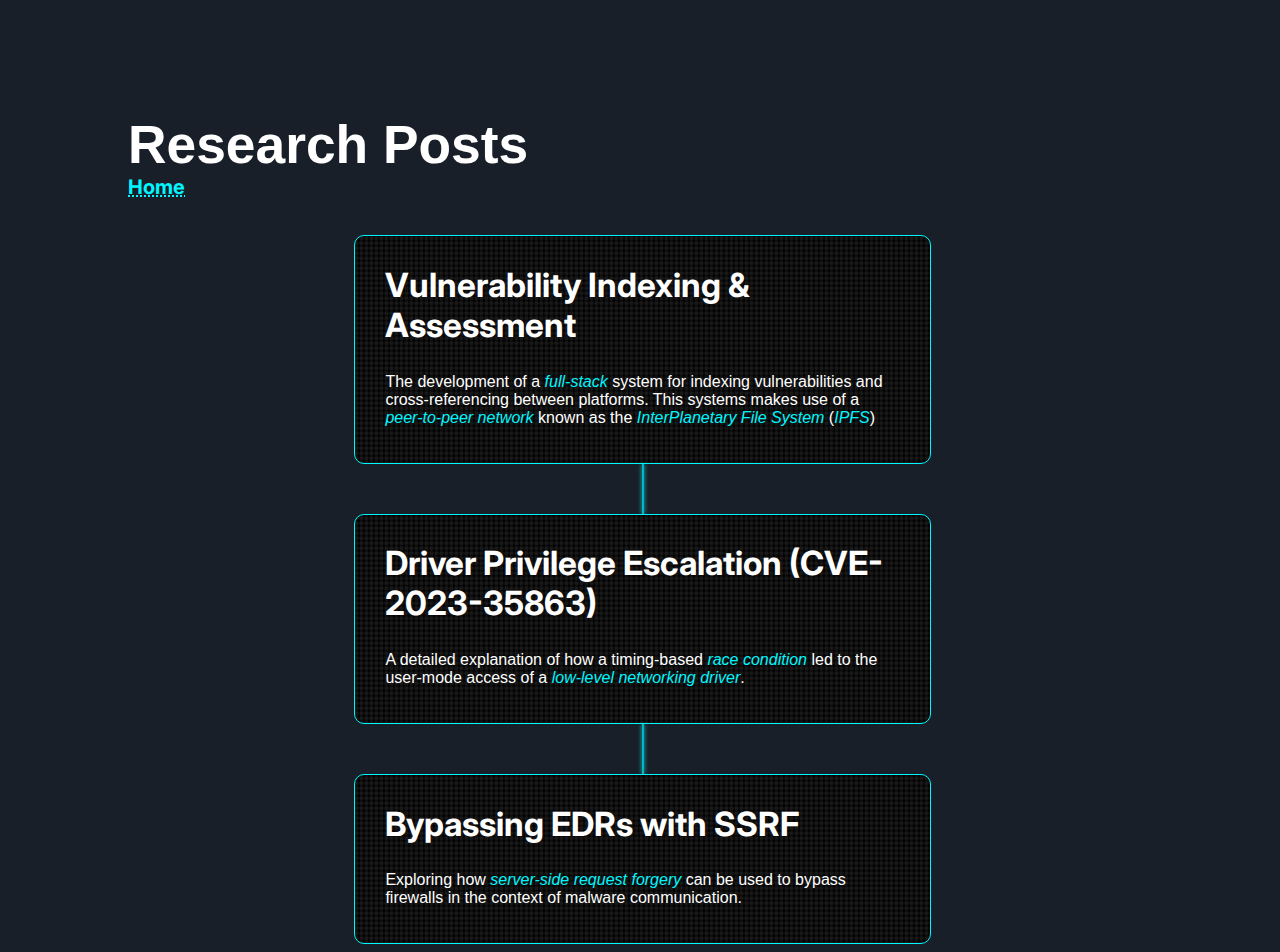
<file: index.html>
<!DOCTYPE html>
<html>
    <head>
        <meta name="viewport" content="width=device-width, initial-scale=1.0">
        <script async src="https://www.googletagmanager.com/gtag/js?id=G-HLG1SDB3SL"></script>

        <link rel="stylesheet" href="./index.css"/>
        <link rel="icon" type="image/x-icon" href="https://www.michaelrowley.dev/favicon.ico">
        <title>Research</title>
    </head>
    <body>
        <h1>Research Posts</h1>
        <h3><a href="https://www.michaelrowley.dev/">Home</a></h3>
</br></br>
        <div id="main-posts">
	        <div class="project-item" onclick="window.open('./posts/vial/vial.html', '_blank');">
                <h2>Vulnerability Indexing & Assessment</h2>
                <p>The development of a <em>full-stack</em> system for indexing vulnerabilities and cross-referencing between platforms. This systems makes use of a <em>peer-to-peer network</em> known as the <em>InterPlanetary File System</em> (<em>IPFS</em>)</p>
            </div>
            <center><div class="line-separator"></div></center>
	        <div class="project-item" onclick="window.open('./posts/nfsdk/nfsdk.html', '_blank');">
                <h2>Driver Privilege Escalation (CVE-2023-35863)</h2>
                <p>A detailed explanation of how a timing-based <em>race condition</em> led to the user-mode access of a <em>low-level networking driver</em>.</p>
            </div>
            <center><div class="line-separator"></div></center>
            <div class="project-item" onclick="window.open('./posts/ssrf/ssrf.html', '_blank');">
                <h2>Bypassing EDRs with SSRF</h2>
                <p>Exploring how <em>server-side request forgery</em> can be used to bypass firewalls in the context of malware communication.</p>
            </div>
        </div>
    </body>
</html>
</file>
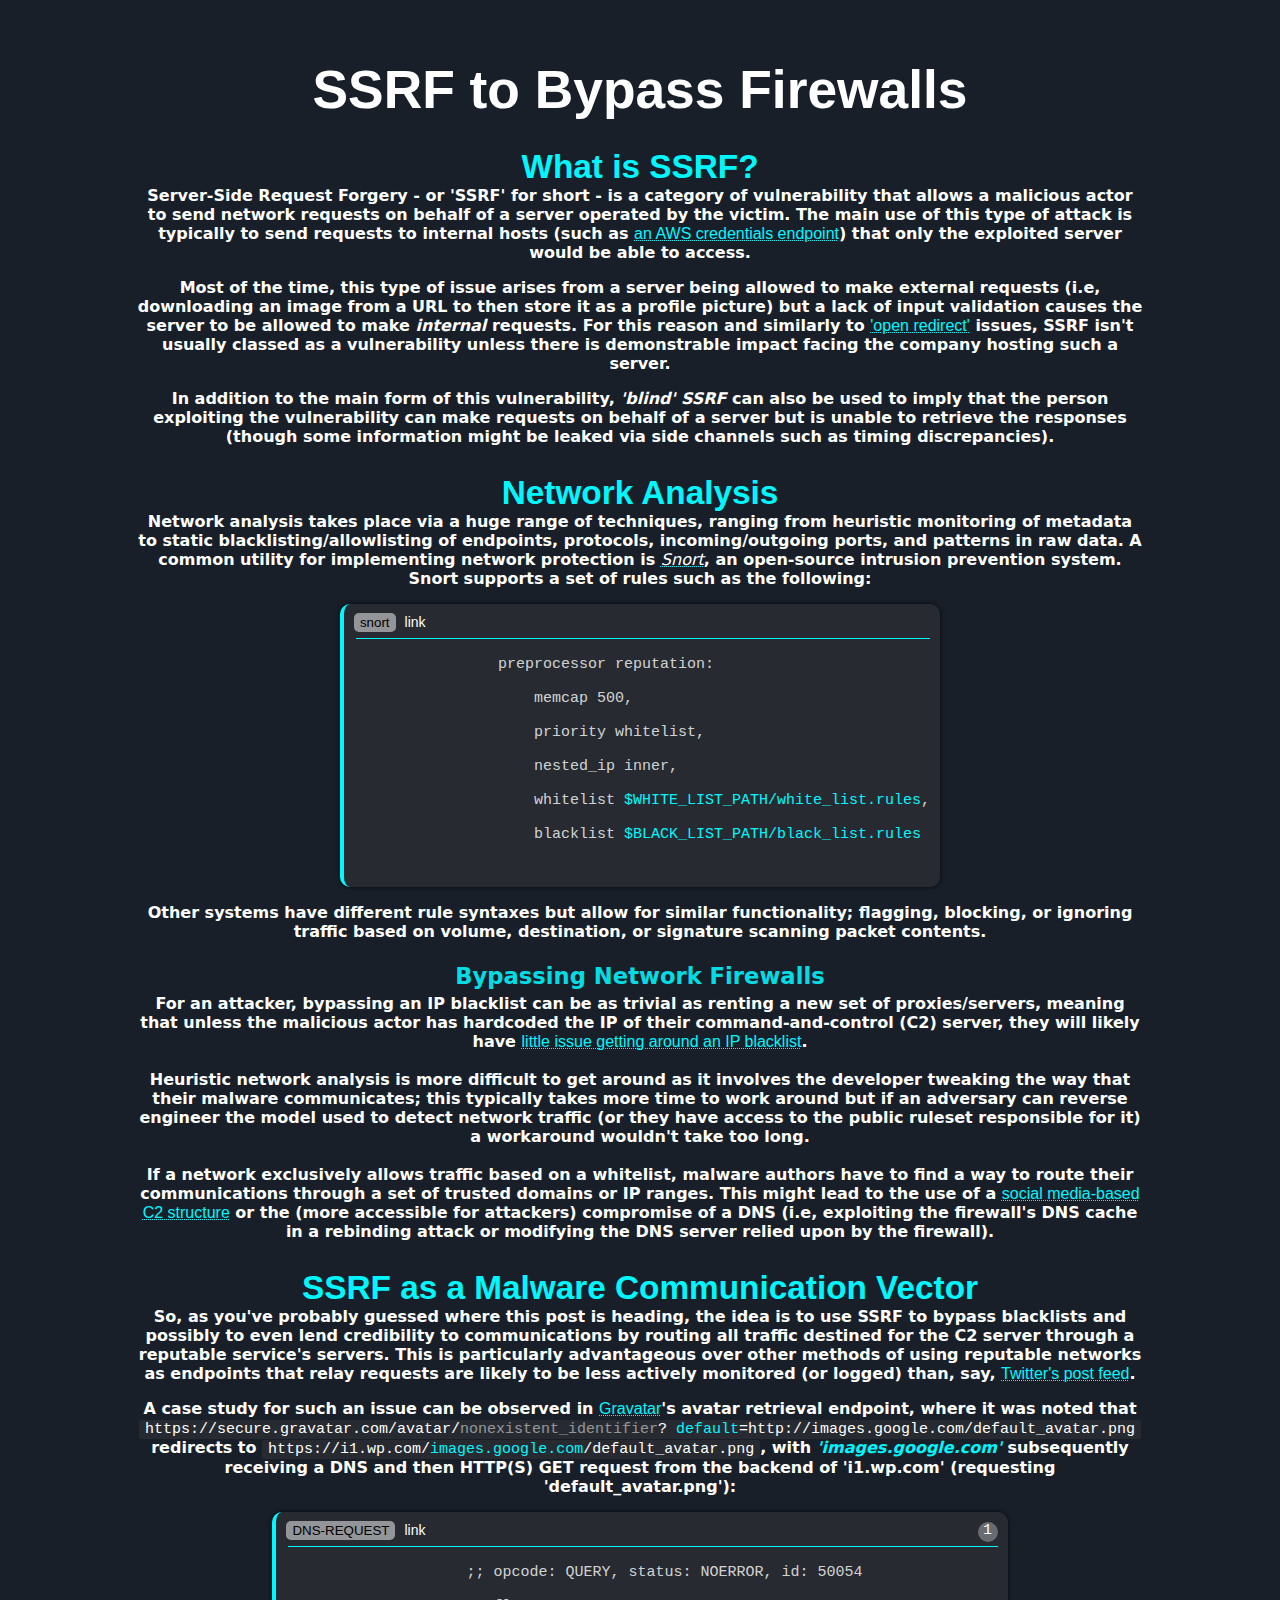
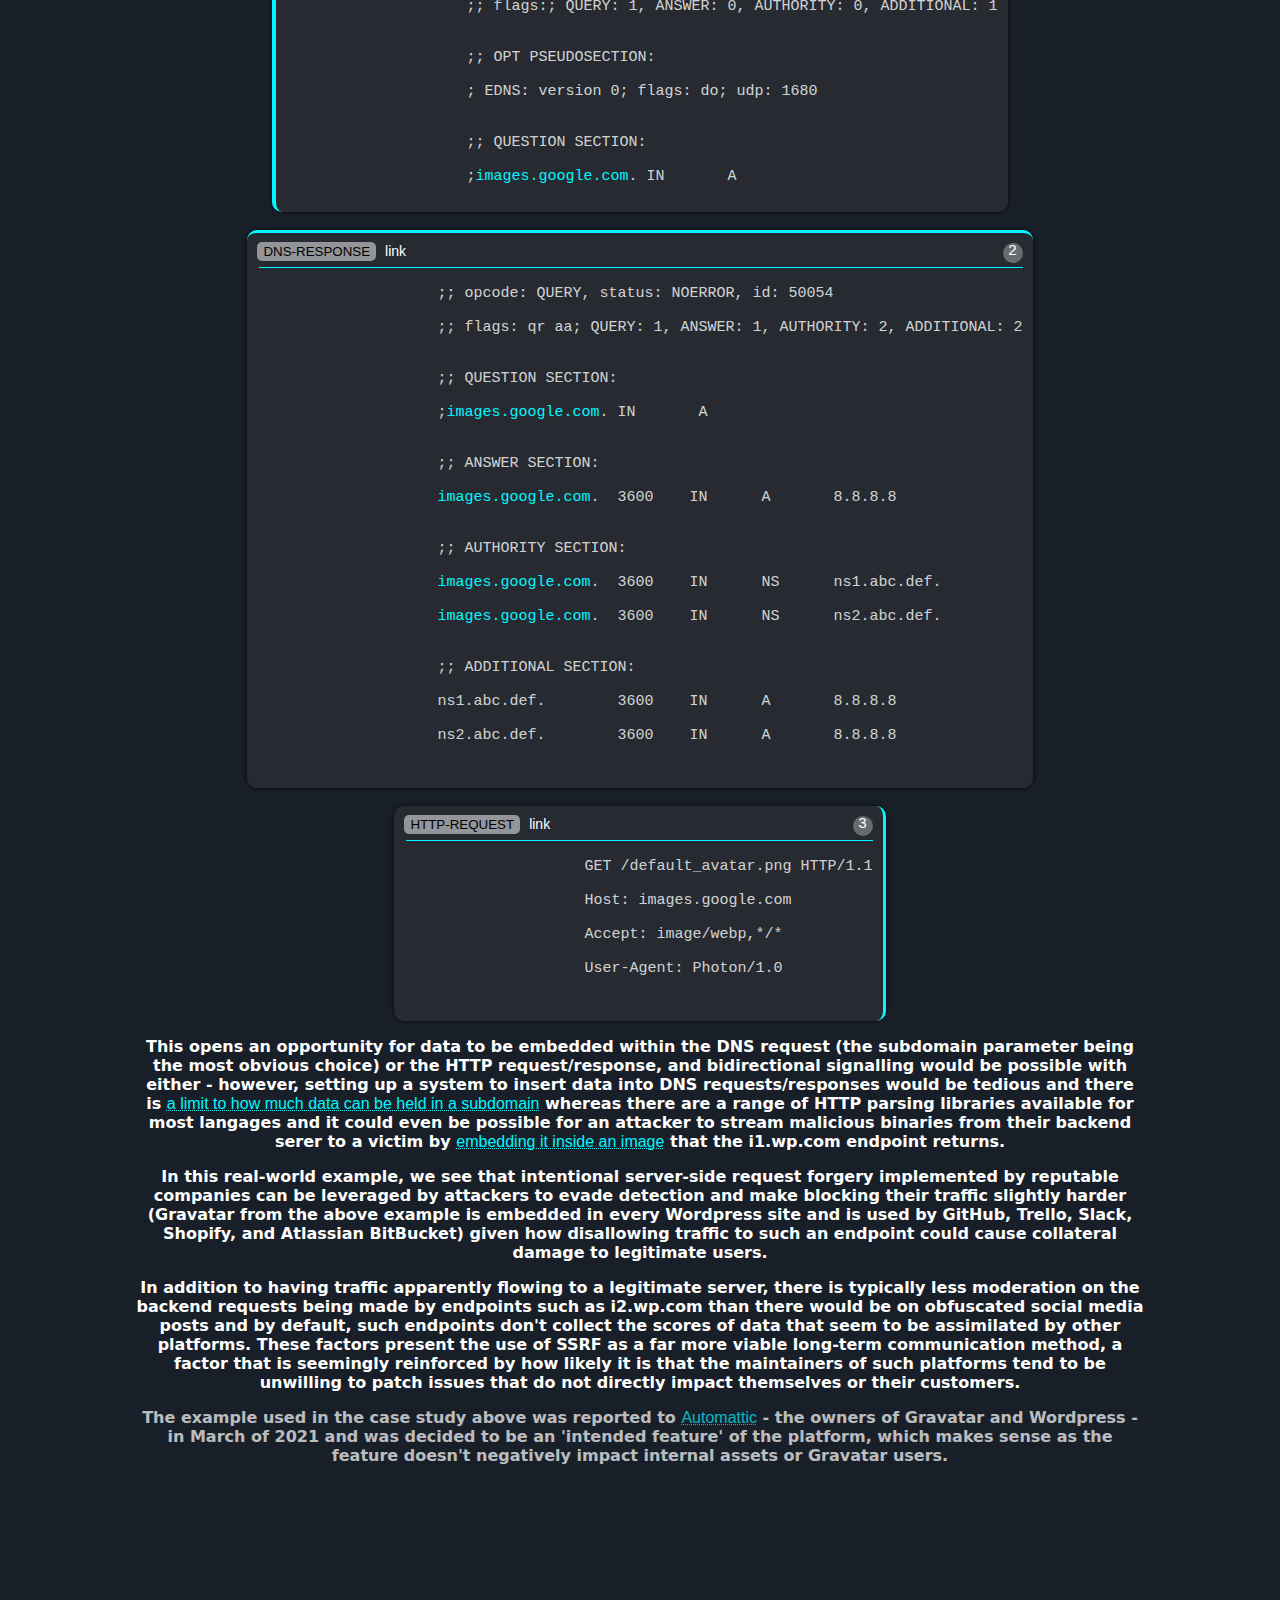
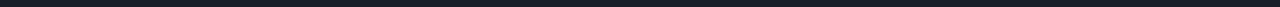
<file: ssrf.html>
<!DOCTYPE html>
<html>
    <head>
        <meta name="viewport" content="width=device-width, initial-scale=1.0">
        <script async src="https://www.googletagmanager.com/gtag/js?id=G-HLG1SDB3SL"></script>

        <link rel="stylesheet" href="./blog.css"/>
        <link rel="icon" type="image/x-icon" href="https://www.michaelrowley.dev/favicon.ico">
        <title>SSRF</title>
    </head>
    <body>
        <h1>SSRF to Bypass Firewalls</h1>

        <a href="https://www.michaelrowley.dev/research/" class="home-tag" style="text-decoration: none; color: black;">BACK</a>

        <h2>What is SSRF?</h2>
        <p>
            Server-Side Request Forgery - or 'SSRF' for short - is a category of vulnerability that
            allows a malicious actor to send network requests on behalf of a server operated by the victim.
            The main use of this type of attack is typically to send requests to internal hosts (such as
            <a href="https://hackingthe.cloud/aws/exploitation/ec2-metadata-ssrf/">an AWS credentials endpoint</a>)
            that only the exploited server would be able to access.
        </p>
        <p>
            Most of the time, this type of issue arises from a server being allowed to make external requests (i.e,
            downloading an image from a URL to then store it as a profile picture) but a lack of input validation
            causes the server to be allowed to make <i>internal</i> requests. For this reason and similarly to
            <a href="https://learn.snyk.io/lessons/open-redirect/javascript/">'open redirect'</a> issues,
            SSRF isn't usually classed as a vulnerability unless there is demonstrable impact facing the company
            hosting such a server.
        </p>
        <p>
            In addition to the main form of this vulnerability, <i>'blind' SSRF</i> can also be used to imply that the person exploiting the vulnerability can
            make requests on behalf of a server but is unable to retrieve the responses (though some information
            might be leaked via side channels such as timing discrepancies).
        </p>

        <h2>Network Analysis</h2>
        <p>
            Network analysis takes place via a huge range of techniques, ranging from heuristic monitoring of metadata to static
            blacklisting/allowlisting of endpoints, protocols, incoming/outgoing ports, and patterns in raw data. A common utility
            for implementing network protection is <a href="https://github.com/snort3/snort3"><i>Snort</i></a>,
            an open-source intrusion prevention system. Snort supports a set of rules such as the following:
        </p>
        <div class="code block-code">
            <span class="language-tag">snort</span>
            <a style="text-decoration: none; color: white; font-size: 14px;" href="https://sublimerobots.com/2015/12/the-snort-reputation-preprocessor/">link</a>
        <hr>
            <code>
                preprocessor reputation:</br>
                &nbsp;&nbsp;&nbsp;&nbsp;memcap 500,</br>
                &nbsp;&nbsp;&nbsp;&nbsp;priority whitelist,</br>
                &nbsp;&nbsp;&nbsp;&nbsp;nested_ip inner,</br>
                &nbsp;&nbsp;&nbsp;&nbsp;whitelist <code style="color: rgba(0,247,255,1);">$WHITE_LIST_PATH/white_list.rules</code>,</br>
                &nbsp;&nbsp;&nbsp;&nbsp;blacklist <code style="color: rgba(0,247,255,1);">$BLACK_LIST_PATH/black_list.rules</code></br>
            </code>
        </div>
        <p>
            Other systems have different rule syntaxes but allow for similar functionality; flagging, blocking, or ignoring traffic based on
            volume, destination, or signature scanning packet contents.
        </p>
        <h3>Bypassing Network Firewalls</h3>
        <p>
            For an attacker, bypassing an IP blacklist can be as trivial as renting a new set of proxies/servers,
            meaning that unless the malicious actor has hardcoded the IP of their command-and-control (C2) server, they will likely have
            <a href="https://www.semanticscholar.org/paper/On-cloaking-behaviors-of-malicious-websites-Samarasinghe-Mannan/db0ac084bf50550307f981c2971944f2133472c7">little issue getting around an IP blacklist</a>.
        </br></br>
            Heuristic network analysis is more difficult to get around as it involves the developer tweaking the way that their malware
            communicates; this typically takes more time to work around but if an adversary can reverse engineer the model used to detect
            network traffic (or they have access to the public ruleset responsible for it) a workaround wouldn't take too long.
        </br></br>
            If a network exclusively allows traffic based on a whitelist, malware authors have to find a way to route their communications
            through a set of trusted domains or IP ranges. This might lead to the use of a <a style="cursor: pointer;"
            onclick="if (confirm('This website throws a certificate error, continue?')) {
                window.location = 'https://www.doiserbia.nb.rs/Article.aspx?ID=1451-48692003357R' };">social media-based C2 structure</a>
            or the (more accessible for attackers) compromise of a DNS (i.e, exploiting the firewall's DNS cache in a rebinding attack or
            modifying the DNS server relied upon by the firewall).
        </p>
        <h2>SSRF as a Malware Communication Vector</h2>
        <p>
            So, as you've probably guessed where this post is heading, the idea is to use SSRF to bypass blacklists and possibly to even
            lend credibility to communications by routing all traffic destined for the C2 server through a reputable service's servers.
            This is particularly advantageous over other methods of using reputable networks as endpoints that relay requests are likely
            to be less actively monitored (or logged) than, say, <a href="https://zeltser.com/bots-command-and-control-via-social-media/">Twitter's post feed</a>.
        </p>
        <p>
            A case study for such an issue can be observed in <a href="https://en.gravatar.com/">Gravatar</a>'s avatar retrieval endpoint, where it was noted that
            <span class="code inline-code">https://secure.gravatar.com/avatar/<span style="opacity: 0.5;">nonexistent_identifier</span>?
            <span style="color: rgba(0,247,255,1);">default</span>=http://images.google.com/default_avatar.png</span> redirects to
            <span class="code inline-code">https://i1.wp.com/<span style="color: rgba(0,247,255,1);">images.google.com</span>/default_avatar.png</span>,
            with <i style="color: rgba(0,247,255,1);">'images.google.com'</i> subsequently receiving a DNS and then HTTP(S) GET request from the backend of 'i1.wp.com'
            (requesting 'default_avatar.png'):
        </p>
        <div class="flex-grid">
            <div class="code block-code">
                <span class="language-tag">DNS-REQUEST</span>
                <a style="text-decoration: none; color: rgb(255, 255, 255); font-size: 14px;" href="https://app.interactsh.com/#/">link</a>
                <div style="height: 20px; width: 20px; border-radius: 100%; text-align: center; background-color: rgba(255, 255, 255, 0.3); float: right;">1</div>
                <hr>
                <code>
                    ;; opcode: QUERY, status: NOERROR, id: 50054</br>
                    ;; flags:; QUERY: 1, ANSWER: 0, AUTHORITY: 0, ADDITIONAL: 1</br>

                    ;; OPT PSEUDOSECTION:</br>
                    ; EDNS: version 0; flags: do; udp: 1680</br>

                    ;; QUESTION SECTION:</br>
                    ;<span style="color: rgba(0,247,255,1);">images.google.com</span>.	IN	 A
                </code>
            </div>
        </br>
            <div class="code block-code" style="border-left: none;border-top: 3px solid rgba(0,247,255,1);">
                <span class="language-tag">DNS-RESPONSE</span>
                <a style="text-decoration: none; color: white; font-size: 14px;" href="https://app.interactsh.com/#/">link</a>
                <div style="height: 20px; width: 20px; border-radius: 100%; text-align: center; background-color: rgba(255, 255, 255, 0.3); float: right;">2</div>
                <hr>
                <code>
                    ;; opcode: QUERY, status: NOERROR, id: 50054</br>
                    ;; flags: qr aa; QUERY: 1, ANSWER: 1, AUTHORITY: 2, ADDITIONAL: 2</br>

                    ;; QUESTION SECTION:</br>
                    ;<span style="color: rgba(0,247,255,1);">images.google.com</span>.	IN	 A</br>

                    ;; ANSWER SECTION:</br>
                    <span style="color: rgba(0,247,255,1);">images.google.com</span>.	3600	IN	A	8.8.8.8</br>

                    ;; AUTHORITY SECTION:</br>
                    <span style="color: rgba(0,247,255,1);">images.google.com</span>.	3600	IN	NS	ns1.abc.def.</br>
                    <span style="color: rgba(0,247,255,1);">images.google.com</span>.	3600	IN	NS	ns2.abc.def.</br>

                    ;; ADDITIONAL SECTION:</br>
                    ns1.abc.def.	3600	IN	A	8.8.8.8</br>
                    ns2.abc.def.	3600	IN	A	8.8.8.8</br>
                </code>
            </div>
        </br>
        <div class="code block-code" style="border-left: none; border-right: 3px solid rgba(0,247,255,1);">
                <span class="language-tag">HTTP-REQUEST</span>
                <a style="text-decoration: none; color: white; font-size: 14px;" href="https://app.interactsh.com/#/">link</a>
                <div style="height: 20px; width: 20px; border-radius: 100%; text-align: center; background-color: rgba(255, 255, 255, 0.3); float: right;">3</div>
                <hr>
                <code>
                    GET /default_avatar.png HTTP/1.1</br>
                    Host: images.google.com</br>
                    Accept: image/webp,*/*</br>
                    User-Agent: Photon/1.0</br>
                </code>
            </div>
        </div>
        <p>
            This opens an opportunity for data to be embedded within the DNS request (the subdomain parameter being the most obvious choice) or the HTTP request/response,
            and bidirectional signalling would be possible with either - however, setting up a system to insert data into DNS requests/responses would be tedious and there
            is <a href="https://www.rfc-editor.org/rfc/rfc1034#section-3.1">a limit to how much data can be held in a subdomain</a> whereas there are a range of HTTP
            parsing libraries available for most langages and it could even be possible for an attacker to stream malicious binaries from their backend serer to a victim
            by <a href="https://djharper.dev/post/2020/12/26/executable-pngs/">embedding it inside an image</a> that the i1.wp.com
            endpoint returns.
        </p>
        <p>
            In this real-world example, we see that intentional server-side request forgery implemented by reputable companies can be
            leveraged by attackers to evade detection and make blocking their traffic slightly harder (Gravatar from the above example is embedded in every Wordpress site
            and is used by GitHub, Trello, Slack, Shopify, and Atlassian BitBucket) given how disallowing traffic to such an endpoint could cause collateral damage to
            legitimate users.
        </p>
        <p>
            In addition to having traffic apparently flowing to a legitimate server, there is typically less moderation on the backend requests being made by endpoints such as
            i2.wp.com than there would be on obfuscated social media posts and by default, such endpoints don't collect the scores of data that seem to be
            assimilated by other platforms. These factors present the use of SSRF as a far more viable long-term communication method, a factor that is
            seemingly reinforced by how likely it is that the maintainers of such platforms tend to be unwilling to patch issues that do not directly impact
            themselves or their customers.
        </p>
        <p style="opacity: 0.7; text-align: center;">
            The example used in the case study above was reported to <a href="https://automattic.com/">Automattic</a> - the owners of Gravatar and Wordpress -
            in March of 2021 and was decided to be an 'intended feature' of the platform, which makes sense as the feature doesn't negatively impact internal assets or Gravatar users.
        </p>
    </body>
</html>
</file>
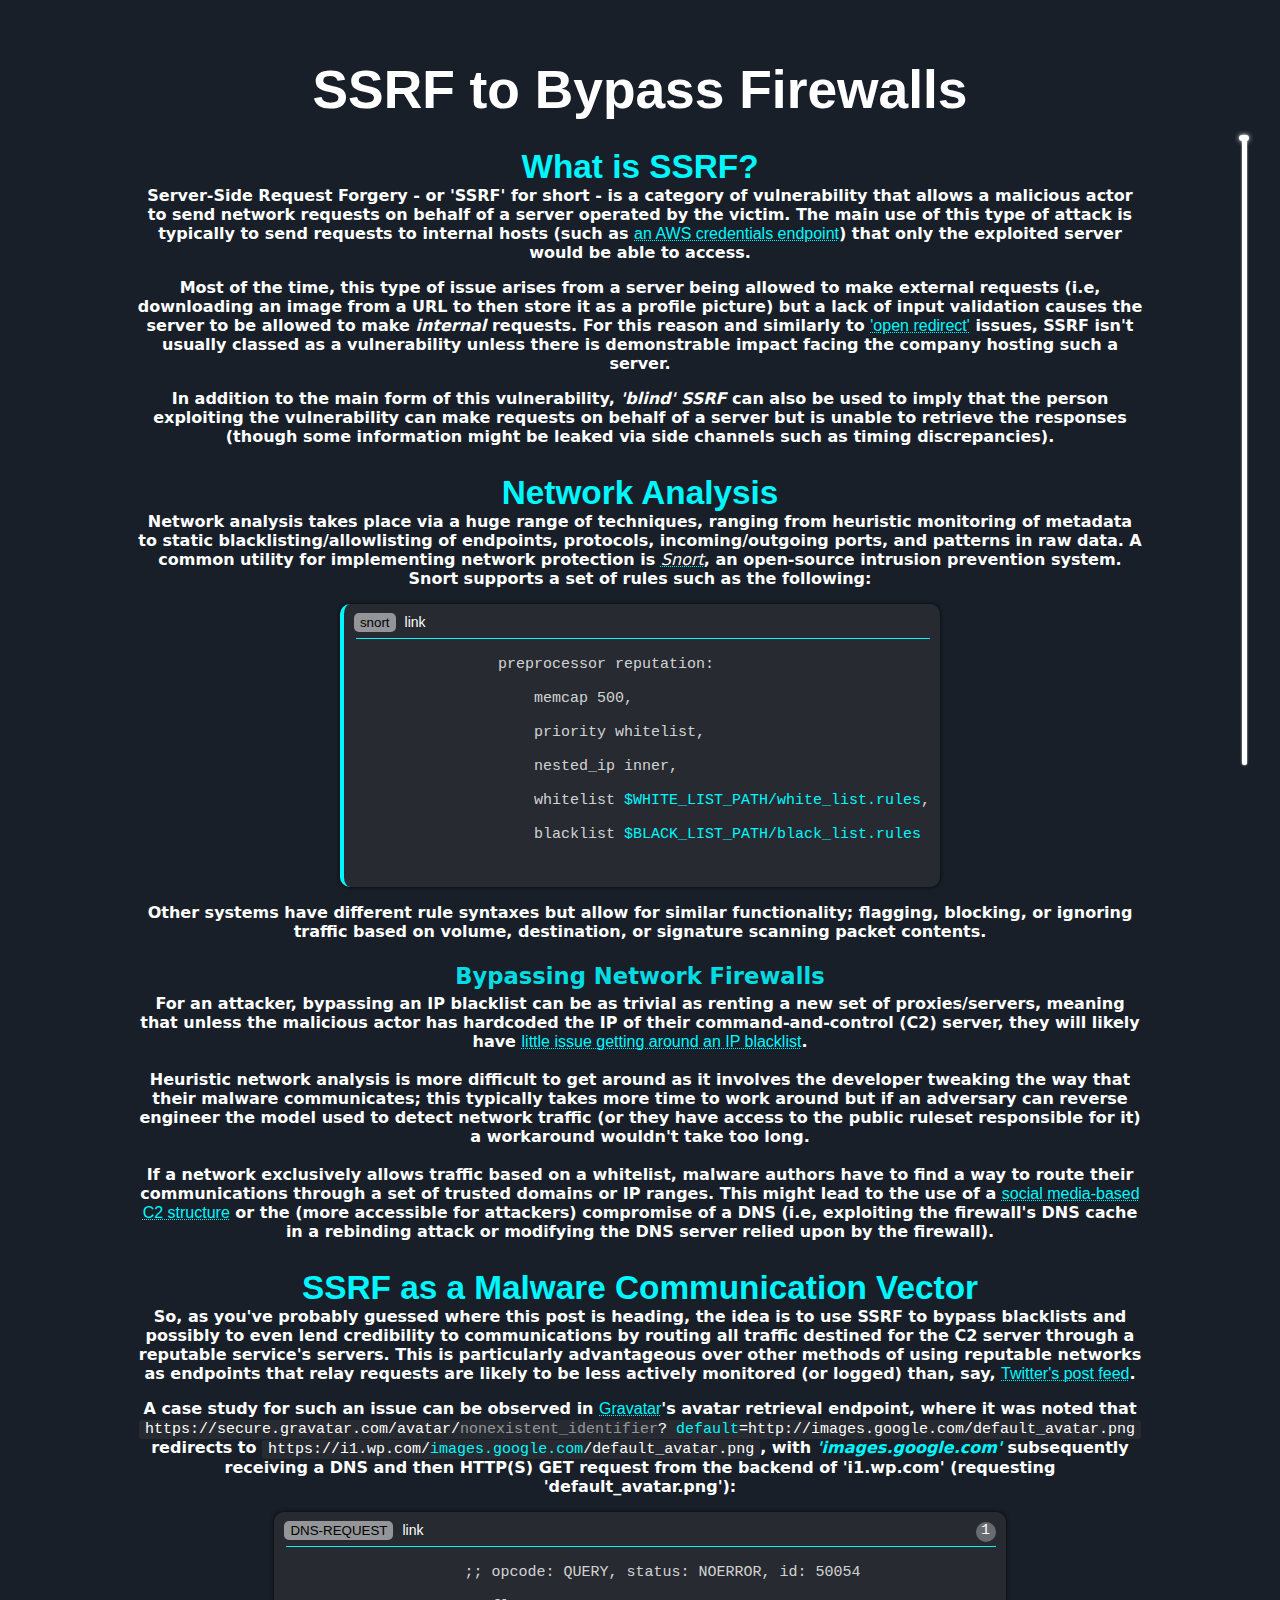
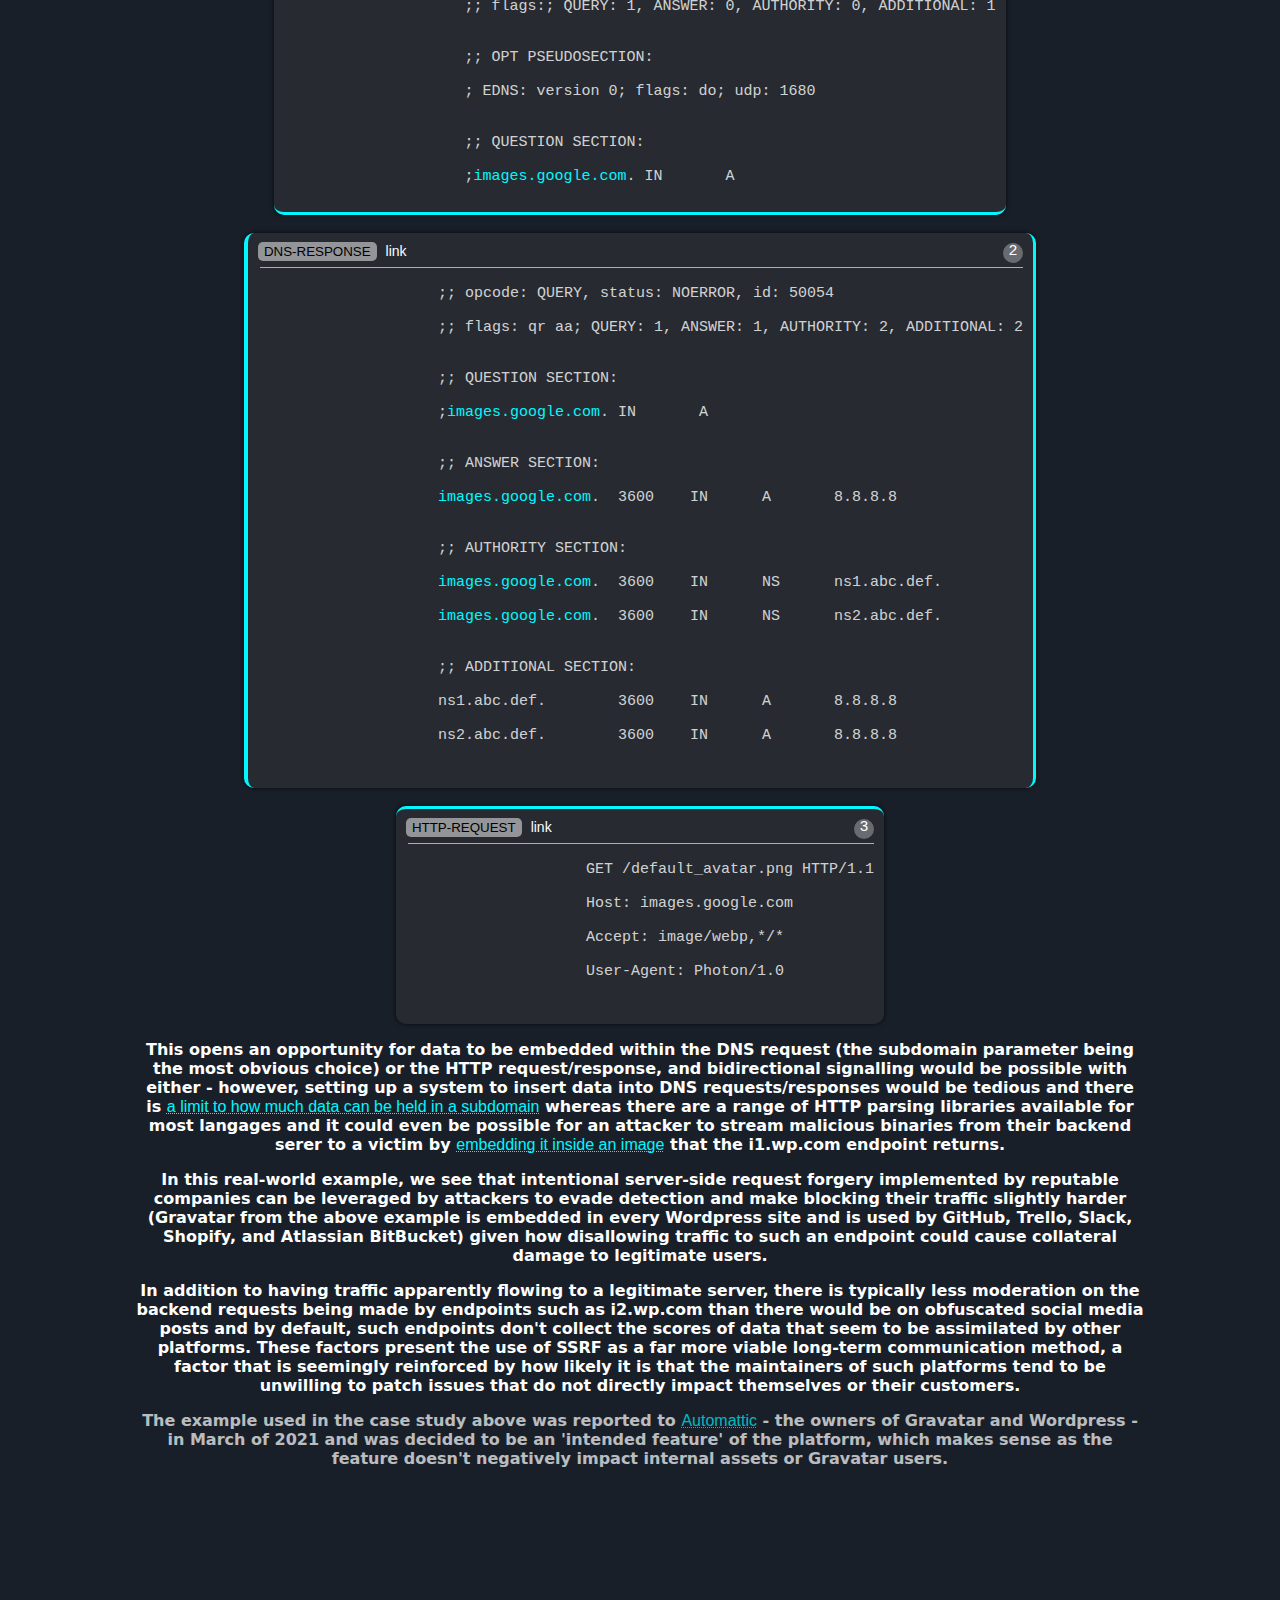
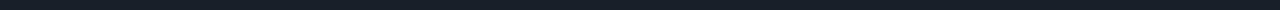
<file: posts/ssrf/ssrf.html>
<!DOCTYPE html>
<html>
    <head>
        <meta name="viewport" content="width=device-width, initial-scale=1.0">
        <script async src="https://www.googletagmanager.com/gtag/js?id=G-HLG1SDB3SL"></script>

        <link rel="stylesheet" href="../../blog.css"/>
        <link rel="icon" type="image/x-icon" href="https://www.michaelrowley.dev/favicon.ico">
        <title>SSRF</title>
    </head>
    <body>
        <div id="scroll-tab">
            <center>
                <div id="scroll-body"></div>
                <div id="scroll-marker" style="height: 1%;"></div>
            </center>
        </div>

        <h1>SSRF to Bypass Firewalls</h1>

        <a href="https://www.michaelrowley.dev/research/" class="home-tag" style="text-decoration: none; color: black;"><span class="back-arrow"></span>BACK</a>

        <h2>What is SSRF?</h2>
        <p>
            Server-Side Request Forgery - or 'SSRF' for short - is a category of vulnerability that
            allows a malicious actor to send network requests on behalf of a server operated by the victim.
            The main use of this type of attack is typically to send requests to internal hosts (such as
            <a href="https://hackingthe.cloud/aws/exploitation/ec2-metadata-ssrf/">an AWS credentials endpoint</a>)
            that only the exploited server would be able to access.
        </p>
        <p>
            Most of the time, this type of issue arises from a server being allowed to make external requests (i.e,
            downloading an image from a URL to then store it as a profile picture) but a lack of input validation
            causes the server to be allowed to make <i>internal</i> requests. For this reason and similarly to
            <a href="https://learn.snyk.io/lessons/open-redirect/javascript/">'open redirect'</a> issues,
            SSRF isn't usually classed as a vulnerability unless there is demonstrable impact facing the company
            hosting such a server.
        </p>
        <p>
            In addition to the main form of this vulnerability, <i>'blind' SSRF</i> can also be used to imply that the person exploiting the vulnerability can
            make requests on behalf of a server but is unable to retrieve the responses (though some information
            might be leaked via side channels such as timing discrepancies).
        </p>

        <h2>Network Analysis</h2>
        <p>
            Network analysis takes place via a huge range of techniques, ranging from heuristic monitoring of metadata to static
            blacklisting/allowlisting of endpoints, protocols, incoming/outgoing ports, and patterns in raw data. A common utility
            for implementing network protection is <a href="https://github.com/snort3/snort3"><i>Snort</i></a>,
            an open-source intrusion prevention system. Snort supports a set of rules such as the following:
        </p>
        <div class="code block-code">
            <span class="language-tag">snort</span>
            <a style="text-decoration: none; color: white; font-size: 14px;" href="https://sublimerobots.com/2015/12/the-snort-reputation-preprocessor/">link</a>
        <hr>
            <code>
                preprocessor reputation:</br>
                &nbsp;&nbsp;&nbsp;&nbsp;memcap 500,</br>
                &nbsp;&nbsp;&nbsp;&nbsp;priority whitelist,</br>
                &nbsp;&nbsp;&nbsp;&nbsp;nested_ip inner,</br>
                &nbsp;&nbsp;&nbsp;&nbsp;whitelist <code style="color: rgba(0,247,255,1);">$WHITE_LIST_PATH/white_list.rules</code>,</br>
                &nbsp;&nbsp;&nbsp;&nbsp;blacklist <code style="color: rgba(0,247,255,1);">$BLACK_LIST_PATH/black_list.rules</code></br>
            </code>
        </div>
        <p>
            Other systems have different rule syntaxes but allow for similar functionality; flagging, blocking, or ignoring traffic based on
            volume, destination, or signature scanning packet contents.
        </p>
        <h3>Bypassing Network Firewalls</h3>
        <p>
            For an attacker, bypassing an IP blacklist can be as trivial as renting a new set of proxies/servers,
            meaning that unless the malicious actor has hardcoded the IP of their command-and-control (C2) server, they will likely have
            <a href="https://www.semanticscholar.org/paper/On-cloaking-behaviors-of-malicious-websites-Samarasinghe-Mannan/db0ac084bf50550307f981c2971944f2133472c7">little issue getting around an IP blacklist</a>.
        </br></br>
            Heuristic network analysis is more difficult to get around as it involves the developer tweaking the way that their malware
            communicates; this typically takes more time to work around but if an adversary can reverse engineer the model used to detect
            network traffic (or they have access to the public ruleset responsible for it) a workaround wouldn't take too long.
        </br></br>
            If a network exclusively allows traffic based on a whitelist, malware authors have to find a way to route their communications
            through a set of trusted domains or IP ranges. This might lead to the use of a <a style="cursor: pointer;"
            onclick="if (confirm('This website throws a certificate error, continue?')) {
                window.location = 'https://www.doiserbia.nb.rs/Article.aspx?ID=1451-48692003357R' };">social media-based C2 structure</a>
            or the (more accessible for attackers) compromise of a DNS (i.e, exploiting the firewall's DNS cache in a rebinding attack or
            modifying the DNS server relied upon by the firewall).
        </p>
        <h2>SSRF as a Malware Communication Vector</h2>
        <p>
            So, as you've probably guessed where this post is heading, the idea is to use SSRF to bypass blacklists and possibly to even
            lend credibility to communications by routing all traffic destined for the C2 server through a reputable service's servers.
            This is particularly advantageous over other methods of using reputable networks as endpoints that relay requests are likely
            to be less actively monitored (or logged) than, say, <a href="https://zeltser.com/bots-command-and-control-via-social-media/">Twitter's post feed</a>.
        </p>
        <p>
            A case study for such an issue can be observed in <a href="https://en.gravatar.com/">Gravatar</a>'s avatar retrieval endpoint, where it was noted that
            <span class="code inline-code">https://secure.gravatar.com/avatar/<span style="opacity: 0.5;">nonexistent_identifier</span>?
            <span style="color: rgba(0,247,255,1);">default</span>=http://images.google.com/default_avatar.png</span> redirects to
            <span class="code inline-code">https://i1.wp.com/<span style="color: rgba(0,247,255,1);">images.google.com</span>/default_avatar.png</span>,
            with <i style="color: rgba(0,247,255,1);">'images.google.com'</i> subsequently receiving a DNS and then HTTP(S) GET request from the backend of 'i1.wp.com'
            (requesting 'default_avatar.png'):
        </p>
        <div class="flex-grid">
            <div class="code block-code" style="border-left: none;border-bottom: 3px solid rgba(0,247,255,1);">
                <span class="language-tag">DNS-REQUEST</span>
                <a style="text-decoration: none; color: rgb(255, 255, 255); font-size: 14px;" href="https://app.interactsh.com/#/">link</a>
                <div style="height: 20px; width: 20px; border-radius: 100%; text-align: center; background-color: rgba(255, 255, 255, 0.3); float: right;">1</div>
                <hr>
                <code>
                    ;; opcode: QUERY, status: NOERROR, id: 50054</br>
                    ;; flags:; QUERY: 1, ANSWER: 0, AUTHORITY: 0, ADDITIONAL: 1</br>

                    ;; OPT PSEUDOSECTION:</br>
                    ; EDNS: version 0; flags: do; udp: 1680</br>

                    ;; QUESTION SECTION:</br>
                    ;<span style="color: rgba(0,247,255,1);">images.google.com</span>.	IN	 A
                </code>
            </div>
        </br>
            <div class="code block-code" style="border-right: 3px solid rgba(0,247,255,1);">
                <span class="language-tag">DNS-RESPONSE</span>
                <a style="text-decoration: none; color: white; font-size: 14px;" href="https://app.interactsh.com/#/">link</a>
                <div style="height: 20px; width: 20px; border-radius: 100%; text-align: center; background-color: rgba(255, 255, 255, 0.3); float: right;">2</div>
                <hr>
                <code>
                    ;; opcode: QUERY, status: NOERROR, id: 50054</br>
                    ;; flags: qr aa; QUERY: 1, ANSWER: 1, AUTHORITY: 2, ADDITIONAL: 2</br>

                    ;; QUESTION SECTION:</br>
                    ;<span style="color: rgba(0,247,255,1);">images.google.com</span>.	IN	 A</br>

                    ;; ANSWER SECTION:</br>
                    <span style="color: rgba(0,247,255,1);">images.google.com</span>.	3600	IN	A	8.8.8.8</br>

                    ;; AUTHORITY SECTION:</br>
                    <span style="color: rgba(0,247,255,1);">images.google.com</span>.	3600	IN	NS	ns1.abc.def.</br>
                    <span style="color: rgba(0,247,255,1);">images.google.com</span>.	3600	IN	NS	ns2.abc.def.</br>

                    ;; ADDITIONAL SECTION:</br>
                    ns1.abc.def.	3600	IN	A	8.8.8.8</br>
                    ns2.abc.def.	3600	IN	A	8.8.8.8</br>
                </code>
            </div>
        </br>
        <div class="code block-code" style="border-left: none; border-top: 3px solid rgba(0,247,255,1);">
                <span class="language-tag">HTTP-REQUEST</span>
                <a style="text-decoration: none; color: white; font-size: 14px;" href="https://app.interactsh.com/#/">link</a>
                <div style="height: 20px; width: 20px; border-radius: 100%; text-align: center; background-color: rgba(255, 255, 255, 0.3); float: right;">3</div>
                <hr>
                <code>
                    GET /default_avatar.png HTTP/1.1</br>
                    Host: images.google.com</br>
                    Accept: image/webp,*/*</br>
                    User-Agent: Photon/1.0</br>
                </code>
            </div>
        </div>
        <p>
            This opens an opportunity for data to be embedded within the DNS request (the subdomain parameter being the most obvious choice) or the HTTP request/response,
            and bidirectional signalling would be possible with either - however, setting up a system to insert data into DNS requests/responses would be tedious and there
            is <a href="https://www.rfc-editor.org/rfc/rfc1034#section-3.1">a limit to how much data can be held in a subdomain</a> whereas there are a range of HTTP
            parsing libraries available for most langages and it could even be possible for an attacker to stream malicious binaries from their backend serer to a victim
            by <a href="https://djharper.dev/post/2020/12/26/executable-pngs/">embedding it inside an image</a> that the i1.wp.com
            endpoint returns.
        </p>
        <p>
            In this real-world example, we see that intentional server-side request forgery implemented by reputable companies can be
            leveraged by attackers to evade detection and make blocking their traffic slightly harder (Gravatar from the above example is embedded in every Wordpress site
            and is used by GitHub, Trello, Slack, Shopify, and Atlassian BitBucket) given how disallowing traffic to such an endpoint could cause collateral damage to
            legitimate users.
        </p>
        <p>
            In addition to having traffic apparently flowing to a legitimate server, there is typically less moderation on the backend requests being made by endpoints such as
            i2.wp.com than there would be on obfuscated social media posts and by default, such endpoints don't collect the scores of data that seem to be
            assimilated by other platforms. These factors present the use of SSRF as a far more viable long-term communication method, a factor that is
            seemingly reinforced by how likely it is that the maintainers of such platforms tend to be unwilling to patch issues that do not directly impact
            themselves or their customers.
        </p>
        <p style="opacity: 0.7; text-align: center;">
            The example used in the case study above was reported to <a href="https://automattic.com/">Automattic</a> - the owners of Gravatar and Wordpress -
            in March of 2021 and was decided to be an 'intended feature' of the platform, which makes sense as the feature doesn't negatively impact internal assets or Gravatar users.
        </p>
    </body>
    <script src="../../blog.js"></script>
</html>
</file>
<file: index.css>
@import url('https://fonts.googleapis.com/css2?family=Inter:wght@500;700&display=swap');

html {
    animation: fadein 0.5s;
}
@keyframes fadein {
    0% {
        opacity: 0;
    }
    100% {
        opacity: 1;
    }
}

body {
    margin-left: 10%;
    background-color: rgb(24, 31, 41);
}

h1 {
    color: white;
    font-family: InterBold, Arial, Helvetica, sans-serif;
    font-size: 40pt;
    margin-top: 10%;
    margin-bottom: 0;
}

a {
    color: rgba(0,247,255,1);
    font-weight: 700;
    font-family: Inter, Arial, Helvetica, sans-serif;
    transition: 0.2s;
    text-decoration: underline dotted;
}

a:hover {
    color: white;
    text-shadow: 0px 0px 4px rgba(255, 255, 255, 0.6);
}

h3 {
    margin: 0;
    color: rgba(0,247,255,1);
    font-weight: 500;
    font-family: InterMedium, Arial, Helvetica, sans-serif;
    font-size: 15pt;
}

#main-posts {
    width: 90%;
}

.project-item {
    width: 50%;
    margin: 0 auto;
    background: linear-gradient(90deg, rgba(255, 255, 255, 0.05) 3px, transparent 1%) center, linear-gradient(rgba(255, 255, 255, 0.05) 3px, transparent 1%) center, #000;
    background-size: 5px 5px;
    padding: 1px 30px 20px;
    border-radius: 10px;
    border: 1px solid rgba(0,247,255,1);
    transition: 0.2s;
}

.project-item:hover {
    cursor: pointer;
    box-shadow: 0 0 4px rgba(0,247,255,1);
}

.project-item + .project-item {
    margin-top: 4%;
}

.project-item p {
    color: white;
    font-weight: 500;
    font-family: InterMedium, Arial, Helvetica, sans-serif;
}

.project-item h2 {
    font-size: 25pt;
    font-weight: 700;
    font-family: Inter, Arial, Helvetica, sans-serif;
    color: white;
}

em {
    color: rgba(0,247,255,1);
}

.line-separator {
    height: 50px;
    width: 2px;
    background-color: rgba(0, 247, 255,0.7);
    box-shadow: 0 0 4px rgba(0,247,255,1);
}
</file>
<file: blog.css>
@font-face {
    font-family: Inter;
    src: url('https://www.michaelrowley.dev/Inter/Inter-Bold.ttf');
}

@font-face {
    font-family: InterMedium;
    src: url('https://www.michaelrowley.dev/Inter/Inter-Medium.ttf');
}

@font-face {
    font-family: InterBold;
    src: url('https://www.michaelrowley.dev/Inter/Inter-ExtraBold.ttf');
}

html {
    overflow: scroll;
}

::-webkit-scrollbar {
    width: 0px;
    background: transparent; /* make scrollbar transparent */
}

@keyframes fadein {
    0% {
        opacity: 0;
    }
    100% {
        opacity: 1;
    }
}

body {
    animation: fadein 1s;
    padding: 4% 10%;
}

body {
    background-color: rgb(24, 31, 41);
}

h1 {
    color: white;
    font-weight: 800;
    font-family: InterBold, Arial, Helvetica, sans-serif;
    font-size: 40pt;
    margin: 0;
    text-align: center;
}

h2 {
    font-weight: 700;
    font-family: Inter, Arial, Helvetica, sans-serif;
    font-size: 25pt;
    color: rgba(0,247,255,1);
    margin-bottom: 0;
}

h2 + p, h3 + p {
    margin-top: 0;
}

h3 {
    margin-bottom: 5px;
    font-size: 17pt;
    color: rgba(0,247,255,0.9);
    font-weight: 700;
    font-family: Inter, system-ui, -apple-system, BlinkMacSystemFont, 'Segoe UI', Roboto, Oxygen, Ubuntu, Cantarell, 'Open Sans', 'Helvetica Neue', sans-serif;
}

p, i {
    font-family: system-ui, -apple-system, BlinkMacSystemFont, 'Segoe UI', Roboto, Oxygen, Ubuntu, Cantarell, 'Open Sans', 'Helvetica Neue', sans-serif;
    color: white;
    font-size: 12pt;
}

em {
	text-shadow: rgba(255, 255, 255, 0.4) 1px 1px 4px;
}

p {
    font-weight: 600;
}

a {
    text-decoration: underline dotted 1px;
    font-weight: 500;
    font-family: InterMedium, Arial, Helvetica, sans-serif;
    color: rgba(0,247,255,1);
}

hr {
    height: 1px;
    border: none;
    background-color: rgba(0,247,255, 1);
    margin: 6px 0 0 2px;
}

.date-line {
    font-weight: 500;
    font-family: InterMedium;
    opacity: 0.7;
    font-size: 10pt;
    text-align: center;
}

.back-arrow {
    position: absolute;
    top: 8px;
    left: 6px;
    transform: rotate(135deg);
    border: solid black;
    border-width: 0 3px 3px 0;
    display: inline-block;
    padding: 3px;
}

.home-tag {
    position: fixed;
    top: 0px;
    left: 0;
    font-size: 14pt;
    font-family: Inter;
    text-align: center;
    padding: 0.1% 0.6% 0.1% calc(0.6% + 10px);
    background-color: rgba(255, 255, 255, 1);
    border-radius: 0 0 3px 0;
    opacity: 0.4;
    transition: 0.2s;
}

.home-tag:hover {
    opacity: 1;
}

.home-tag span {
    font-size: 20pt;
}

@media only screen and (max-width: 1400px) {
    * {
        text-align: center;
    }
    .home-tag {
        visibility: hidden;
    }
}

li {
	margin-top: 4px;
    color: rgba(0,247,255, 1);
    font-family: Inter;
    font-size: 13pt;
}

li span {
    color: white;
}

li + p {
    margin-left: 40px;
    margin-top: 0;
}

img {
    background-color: rgba(62, 62, 62, 1);
    padding: 10px;
    border: 1px solid rgba(0,247,255, 1);
    border-radius: 4px;
}

.code-title {
    font-family: InterMedium, Arial, Helvetica, sans-serif;
    font-size: 10pt;
    color: rgba(0,247,255, 1);
    font-weight: 500;
    display: inline;
}

.code {
    background-color: rgba(62, 62, 62, 0.4);
    text-align: left;
    color: white;
    font-family: Monospace;
    font-size: 15px;
}

.language-tag {
    user-select: none;
    color: black;
    background-color: rgba(255, 255, 255, 0.5);
    border-radius: 5px;
    padding: 2px 6px;
    width: fit-content;
    font-weight: 500;
    font-family: InterMedium, Arial, Helvetica, sans-serif;
    font-size: 10pt;
}

.inline-code {
    display: inline;
    border-radius: 3px;
    padding: 1px 6px;
    font-weight: 500;
}

.block-code {
    padding: 10px;
}

.block-code code {
	white-space: pre;
}

video {
    padding: 5px;
}

.block-code, .gist {
    margin: auto;
    width: fit-content;
    max-width: 100%;
    overflow-x: scroll;
    height: fit-content;
    border-radius: 10px;
    border-left: 4px solid rgba(0,247,255,1);
    box-shadow: 0 0 4px 0  rgba(0,0,0,0.75);
}

video {
    border-radius: 10px;
    box-shadow: 0 0 10px 0 white;
}

.gist-data .file-box .file .data .blob-code-content table tbody tr * {
    font-size: 10pt;
}

.block-code code {
    color: rgba(255, 255, 255, 0.8);
}

.gist *, .gist {
    background-color: rgba(37, 37, 37, 1);
}

.gist .gist-file {
    border: none !important;
}

.gist {
    max-height: 300px !important;
    max-width: 80% !important;
}

.gist .gist-data {
    border-bottom: none !important;
}

.gist-data .file-box .file .data .blob-code-content table tbody tr td {
    color: rgba(255, 255, 255, 0.8);
}

.gist-data .file-box .file .data .blob-code-content table tbody tr .pl-en {
    color: rgba(0, 247, 255, 0.8);
}

.gist-data .file-box .file .data .blob-code-content table tbody tr .pl-s {
    color: rgba(115, 255, 150, 0.8);
}

.gist-data .file-box .file .data .blob-code-content table tbody tr .pl-pds {
    color: rgba(255, 133, 133, 0.8);
}

.gist-data .file-box .file .data .blob-code-content table tbody tr .pl-c1 {
    color: rgba(119, 205, 255, 0.8);
}

.gist-data .file-box .file .data .blob-code-content table tbody tr .pl-smi {
    color: rgba(250, 119, 255, 0.8);
}

.gist-meta {
    display: none;
}

.brighten {
    transition: 0.1s;
}

.brighten:hover {
    color: rgba(255, 255, 255, 1);
}

#scroll-tab {
    animation-name: ex;
    animation-duration: 1s;
    /* opacity: 0.3; */
    width: 30px;
    border-radius: 3px;
    height: 70%;
    top: 15%;
    right: 20px;
    position: fixed;
    transition: 0.3s;
    opacity: 1;
}
#scroll-tab:hover {
    opacity: 0.8;
}
#scroll-body {
    position: absolute;
    width: 15%;
    border-radius: 4px;
    background-color: white;
    height: 100%;
    margin-left: 12px;
    box-shadow: white 0 0 2px;
}
#scroll-marker {
    border-radius: 7px;
    width: 10px;
    height: 1%;
    box-shadow: white 0 0 5px;
    background-color: white;
    z-index: 1;
    left: 9px;
    position: absolute;
}
</file>
